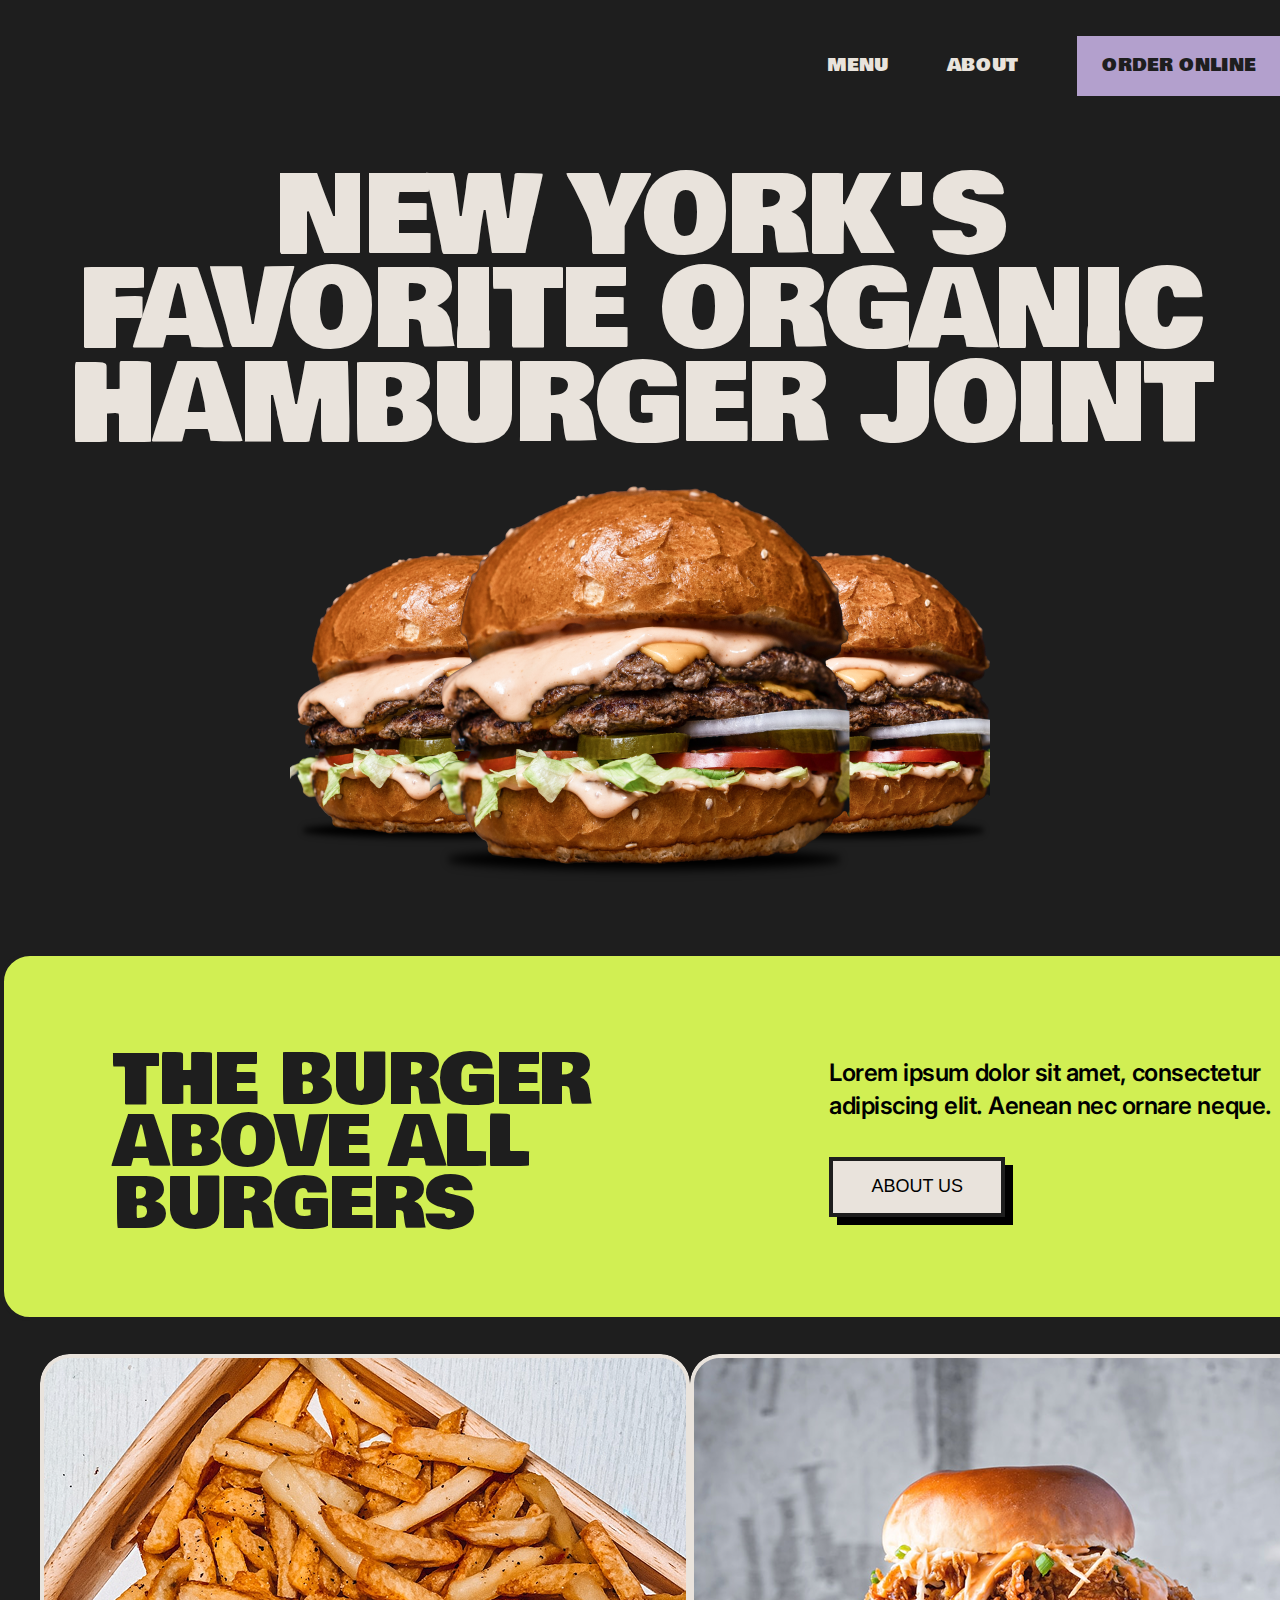
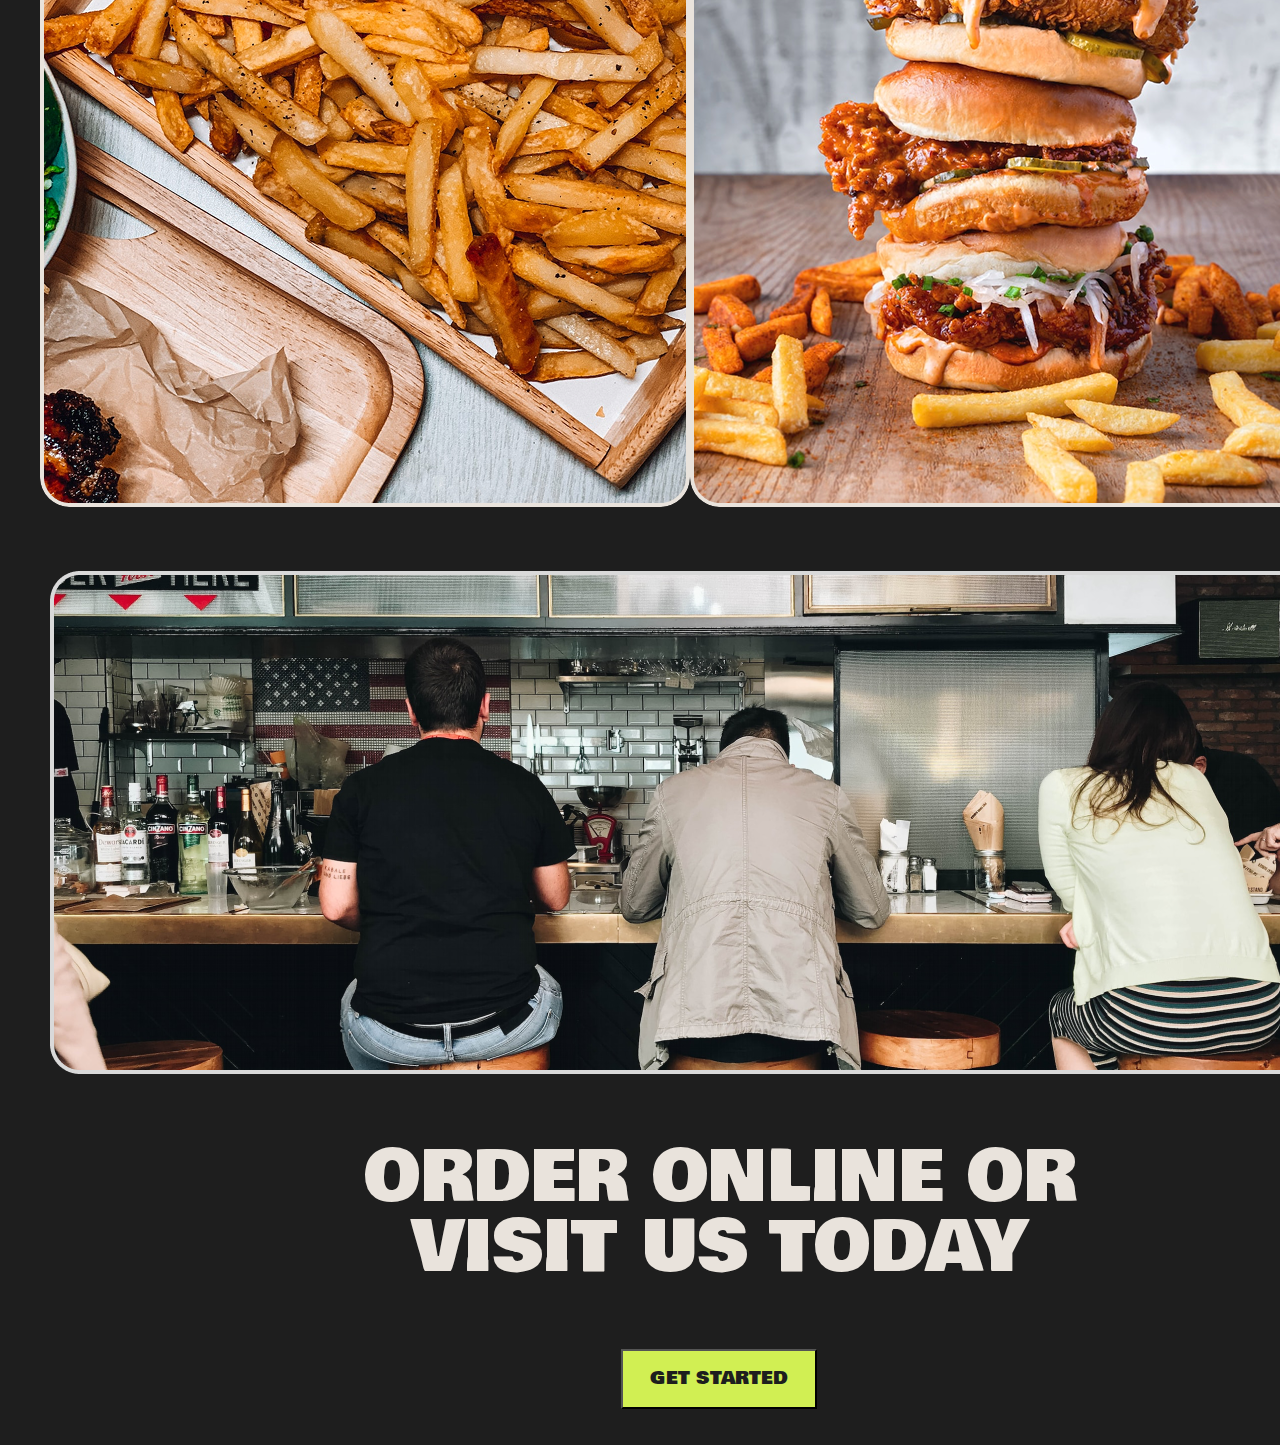
<file: Burger/index.html>
<!DOCTYPE html>
<html lang="en">
<head>
    <meta charset="UTF-8">
    <title>Burger</title>
  <link rel="stylesheet" href="style.css">
</head>
<body>
<div class="w-1340">
  <nav>
    <ul>
      <li><a href="#">Menu</a></li>
      <li><a href="#">About</a></li>
      <li><a href="#" class="nav__active-link">Order Online</a></li>
    </ul>
  </nav>
    <h1 class="header-title">NEW YORK'S FAVORITE ORGANIC HAMBURGER JOINT</h1>
    <img class="header-img" src="img/Burgers.png" alt="Burgers">
</div>
<section class="green-order">
    <div class="green-section">
        <h1>THE BURGER ABOVE ALL BURGERS</h1>
    </div>
    <div class="txt-btn">
        <p>Lorem ipsum dolor sit amet, consectetur adipiscing elit. Aenean nec ornare neque. </p>
        <button class="green__active-link">ABOUT US</button>
    </div>
</section>
<div class="image-section">
    <img class="body-img" src="img/fries.png" alt="free-img">
    <img class="body-img" src="img/burger.png" alt="body-img">
</div>
<div>
    <img class="people-img" src="img/people.png" alt="people-img">
</div>
</body>
<footer>
    <h2 class="footer-title">ORDER ONLINE OR VISIT US TODAY</h2>
    <button class="footer-link">GET STARTED</button>
</footer>
</html>
</file>
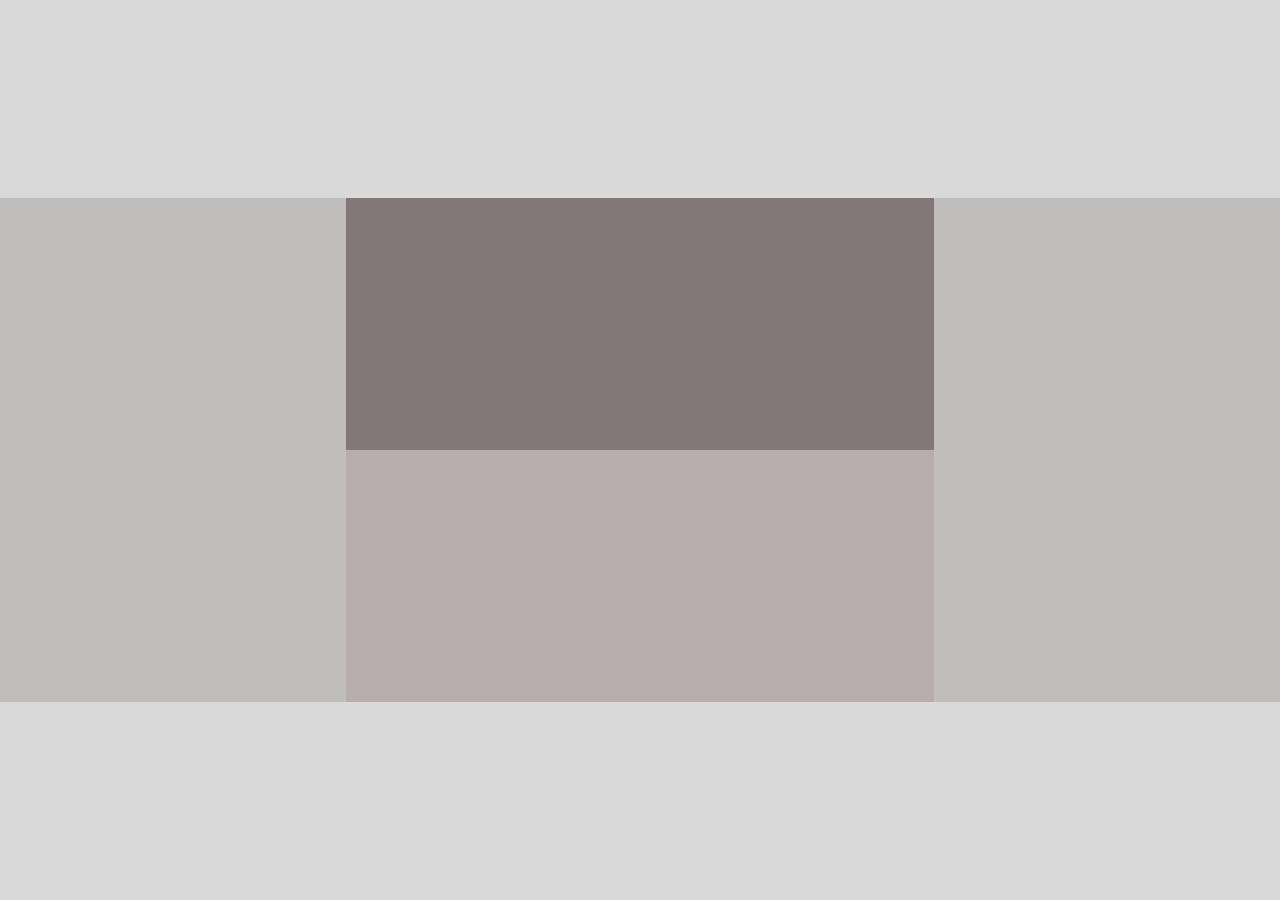
<file: HOMEWORKS/task 4.1.html>
<!DOCTYPE html>
<html lang="en">
<head>
    <meta charset="UTF-8">
    <title>Title</title>
    <style>
        * {
            margin: 0;
        }
     header,footer {
         height: 22vh;
         background: #D9D9D9;
     }
     main{
         display: flex;
     }
     aside {
         width: 27vw;
         height: 56vh;
         background: #C0BDBD;
     }
     main div {
         width: 46vw;
         height: 56vh;
     }
     .main__div-top-section {
         background: #827878;
         width: 100%;
         height: 50%;
     }
     .main__div-bottom-section {
         background: #B7ADAD;
         width: 100%;
         height: 50%;
     }
    </style>
</head>
<body>
<header></header>
<main>
    <aside></aside>
    <div>
        <section class="main__div-top-section"></section>
        <section class="main__div-bottom-section"></section>
    </div>
    <aside></aside>
</main>
<footer></footer>
</body>
</html>
</file>
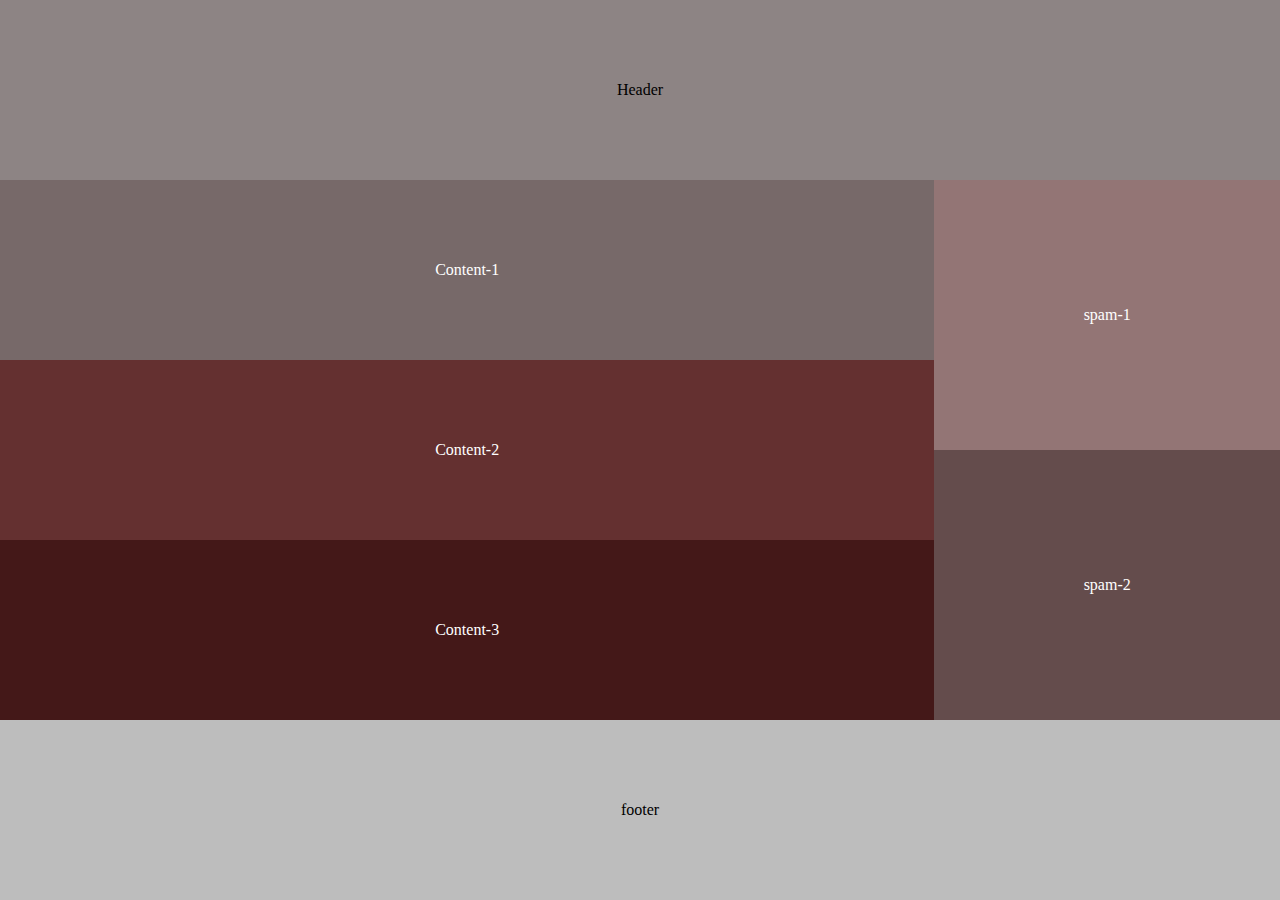
<file: HOMEWORKS/task 4.2.html>
<!DOCTYPE html>
<html lang="en">
<head>
    <meta charset="UTF-8">
    <title>Title</title>
    <style>
        * {
            margin: 0;
        }
        header {
            height: 20vh;
            background: #8D8484;
        }
        footer {
            height: 20vh;
            background: #BDBDBD;
        }
        main {
            display: flex;
        }
        section {
            height: 20vh;
            width: 73vw;
        }
        .main_content1 {
            background: #776969;
            color: white;
        }
        .main_content2 {
            background: #643030;
            color: white;
        }
        .main_content3 {
            background: #441818;
            color: white;
        }
        aside {
            height: 30vh;
            width: 27vw;
            color: white;
        }
        .main_spam1 {
            background: #937575;
            color: white;
        }
        .main_spam2 {
            background: #644C4C;
            color: white;
        }
        header,footer,aside,section {
            display: flex;
            align-items: center;
            justify-content: center;
        }
    </style>
</head>
<body>
 <header><p>Header</p></header>
<main> <div class="main__contents">
    <section class="main_content1"> <p>Content-1</p></section>
    <section class="main_content2"> <p>Content-2</p></section>
    <section class="main_content3"> <p>Content-3</p></section>
</div class="main__spam">
    <div>
        <aside class="main_spam1"> <p>spam-1</p></aside>
        <aside class="main_spam2"> <p>spam-2</p></aside>
    </div>
</main>
<footer> <p>footer</p></footer>
</body>
</html>
</file>
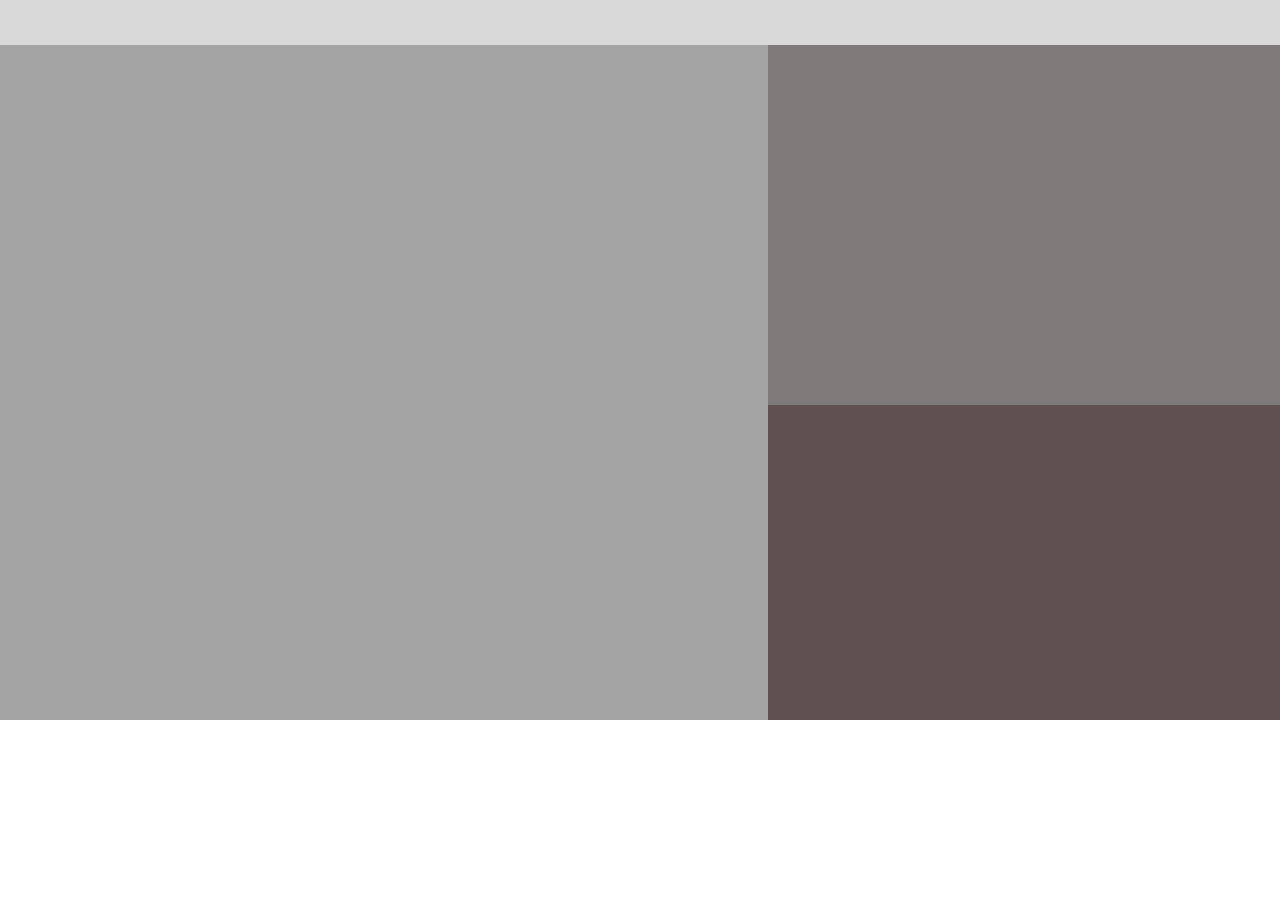
<file: HOMEWORKS/task 4.3.html>
<!DOCTYPE html>
<html lang="en">
<head>
    <meta charset="UTF-8">
    <title>Title</title>
  <style>
    * {
      margin: 0;
    }
    nav {
      height: 5vh;
      background: #D9D9D9;
    }
    main {
      height: 75vh;
      display: flex;
    }
    main section {
      width: 60vw;
      height: 100%;
      background: #A4A4A4;
    }
    .section__aside_top {
      height: 40vh;
      width: 40vw;
      background: #7F7A7A;
    }
    .section__aside_bottom {
      height: 35vh;
      width: 40vw;
      background: #615050;
    }
    .footer__section_top {
      height: 9vh;
      background: #D9D9D9;
    }
    .footer__section_bottom {
      height: 11vh;
      background: #AFA9A9;
    }

  </style>
</head>
<body>
<nav></nav>
<main>
  <section></section>
  <div>
    <aside class="section__aside_top"></aside>
    <aside class="section__aside_bottom"></aside>
  </div>
  <footer>
    <div class="footer__section_top"></div>
    <div class="footer__section_bottom"></div>
  </footer>
</main>
</body>
</html>
</file>
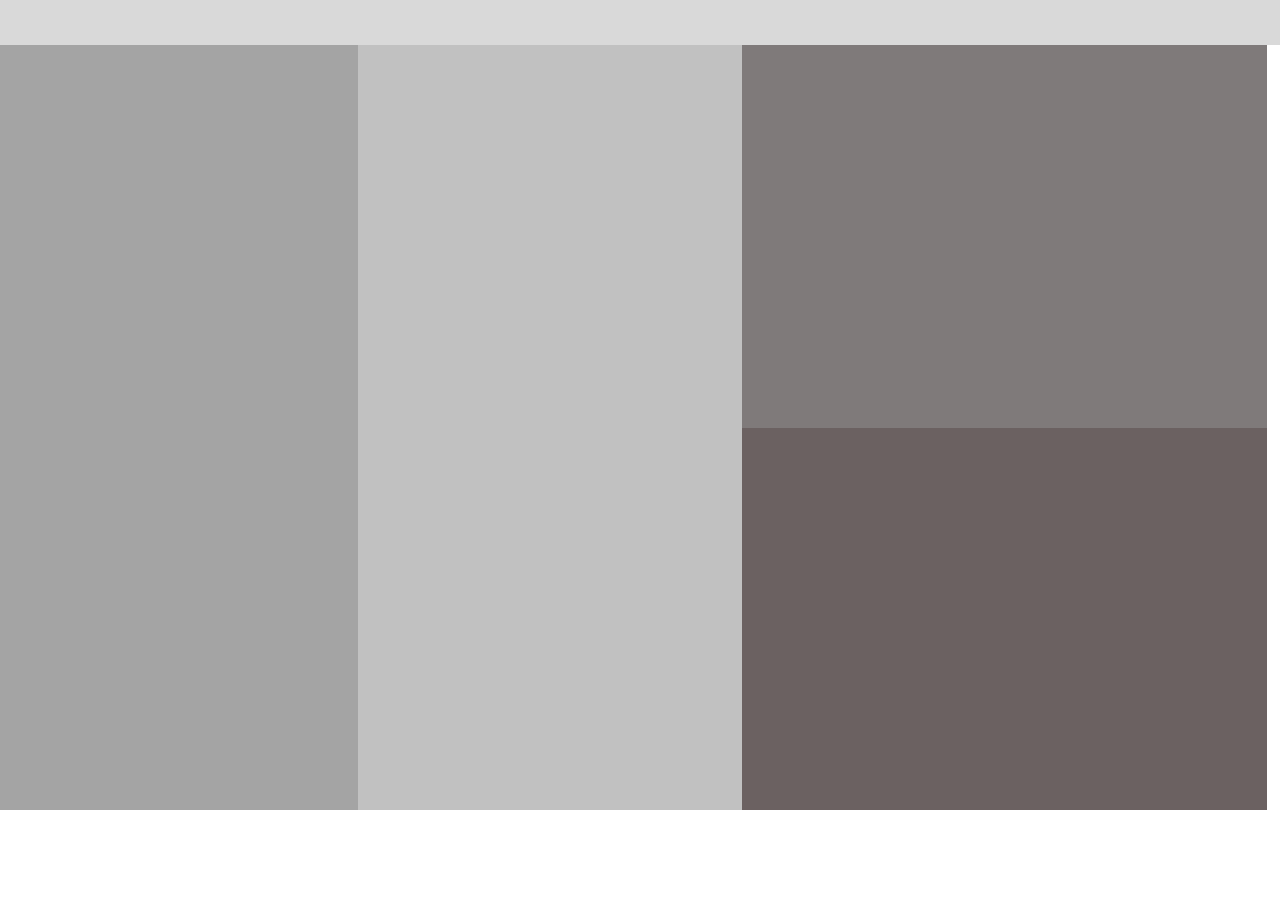
<file: HOMEWORKS/task 4.4.html>
<!DOCTYPE html>
<html lang="en">
<head>
    <meta charset="UTF-8">
    <title>Title</title>
  <style>
    * {
      margin: 0;
    }
    nav {
      height: 5vh;
      background: #D9D9D9;
    }
    main {
      height: 85vh;
      display: flex;
    }
    section {
      height: 100%;
      width: 28vw;
      background: #A4A4A4;
    }
    article {
      height: 100%;
      width: 30vw;
      background: #C1C1C1;
    }
    main div {
      height: 100%;
      width: 41vw;
    }
    aside {
      height: 50%;
      width: 100%;
    }
    .main__aside_top {
      background: #7F7A7A;
    }
    .main__aside_bottom {
      background: #6B6161;
    }
    footer {
      height: 10vh;
      background: #D9D9D9;
    }
  </style>
</head>
<body>
<nav></nav>
<main>
  <section></section>
  <article></article>
  <div>
    <aside class="main__aside_top"></aside>
    <aside class="main__aside_bottom"></aside>
  </div>
</main>
</body>
</html>
</file>
<file: Burger/style.css>
@import url('https://fonts.googleapis.com/css2?family=Bowlby+One&family=Inter:ital,opsz,wght@0,14..32,100..900;1,14..32,100..900&display=swap');
*{
    margin: 0;
    padding: 0;
    box-sizing: border-box;
}
body{
    background: #1E1E1E;
}
.W-1340 {
    width: 1340px;
    margin: 0 auto;
}
nav{
    padding-top: 36px;
    display: flex;
    justify-content: flex-end;
    align-items: center;
}
ul{
    list-style: none;
    display: flex;
    justify-content: center;
    align-items: center;
    gap: 59px;
}
ul a{
    color: #E9E3DC;
    font-family: "Bowlby One", sans-serif;
    font-size: 18px;
    font-style: normal;
    font-weight: 400;
    line-height: 96.896%;
    text-transform: uppercase;
    text-decoration: none;
}
.nav__active-link {
    display: flex;
    align-items: center;
    justify-content: center;
    width: 203px;
    height: 60px;
    background: #B3A0CD;
    color: #1E1E1E;
}
/*--------------------------*/
.header-title{
    width: 1255px;
    color: #E9E3DC;
    text-align:center;
    font-family: "Bowlby One", sans-serif;
    font-size: 107.088px;
    font-style: normal;
    font-weight: 400;
    line-height: 88.896%;
    text-transform: uppercase;
    letter-spacing: -2.142px;
    margin: 74px auto 33px auto;
}
.header-img{
    display: block;
    margin: 0 auto;
}
.green-order{
    display: flex;
    align-items: center;
    justify-content: center;
    padding: 50px 0;
    margin: 70px auto 33px auto;
    width: 1340px;
    height: 369px;
    flex-shrink: 0;
    border-radius: 30px;
    border: 4px solid #1E1E1E;
    background: #D1EF53;
}
.green-section{
    display: flex;
    align-items: center;
    justify-content: center;

}
.green-section h1{
    margin: 98px 28px 85px 109px;
    font-family: "Bowlby One", sans-serif;
    color: #1E1E1E;
    font-size: 70px;
    font-style: normal;
    font-weight: 400;
    line-height: 88.896%;
    letter-spacing: -1.4px;
    text-transform: uppercase;
}
.txt-btn p{
    font-family: "Inter", sans-serif;
    font-size: 24px;
    font-style: normal;
    font-weight: 600;
    line-height: 139.896%;
    letter-spacing: -0.48px;
}
.txt-btn button{
    margin-top: 34px;
}
.green__active-link {
    background: #E9E3DC;
    font-size: 18px;
    font-style: normal;
    font-weight: 400;
    line-height: 96.896%;
    text-transform: uppercase;
    border: 4px solid #1E1E1E;
    box-shadow: 8px 8px 0 0 #000;
    color: black;
    width: 176px;
    height: 60px;
}
.image-section{
    margin: 0 40px;
    background: #1E1E1E;
    display: flex;
    align-items: center;
    justify-content: space-evenly;
}
.body-img{
    width: 650px;
    height: 753px;
    border-radius: 30px;
}
.people-img{
    width: 1340px;
    height: 503px;
    margin: 64px 50px 64px 50px;
}
.footer-title{
    width: 895px;
    color: #E9E3DC;
    text-align: center;
    font-family: "Bowlby One", sans-serif;
    font-size: 70px;
    font-style: normal;
    font-weight: 400;
    line-height: 101.896%;
    text-transform: uppercase;
    margin:auto 272px 33px 272px;
}
.footer-link {
    width: 196px;
    height: 60px;
    background: #D1EF53;
    margin: 33px 623px 36px 621px;
    font-family: "Bowlby One", sans-serif;
    color: #1E1E1E;
    text-align: center;
    font-size: 18px;
    font-style: normal;
    font-weight: 400;
    line-height: 96.896%;
    text-transform: uppercase;
}
</file>
